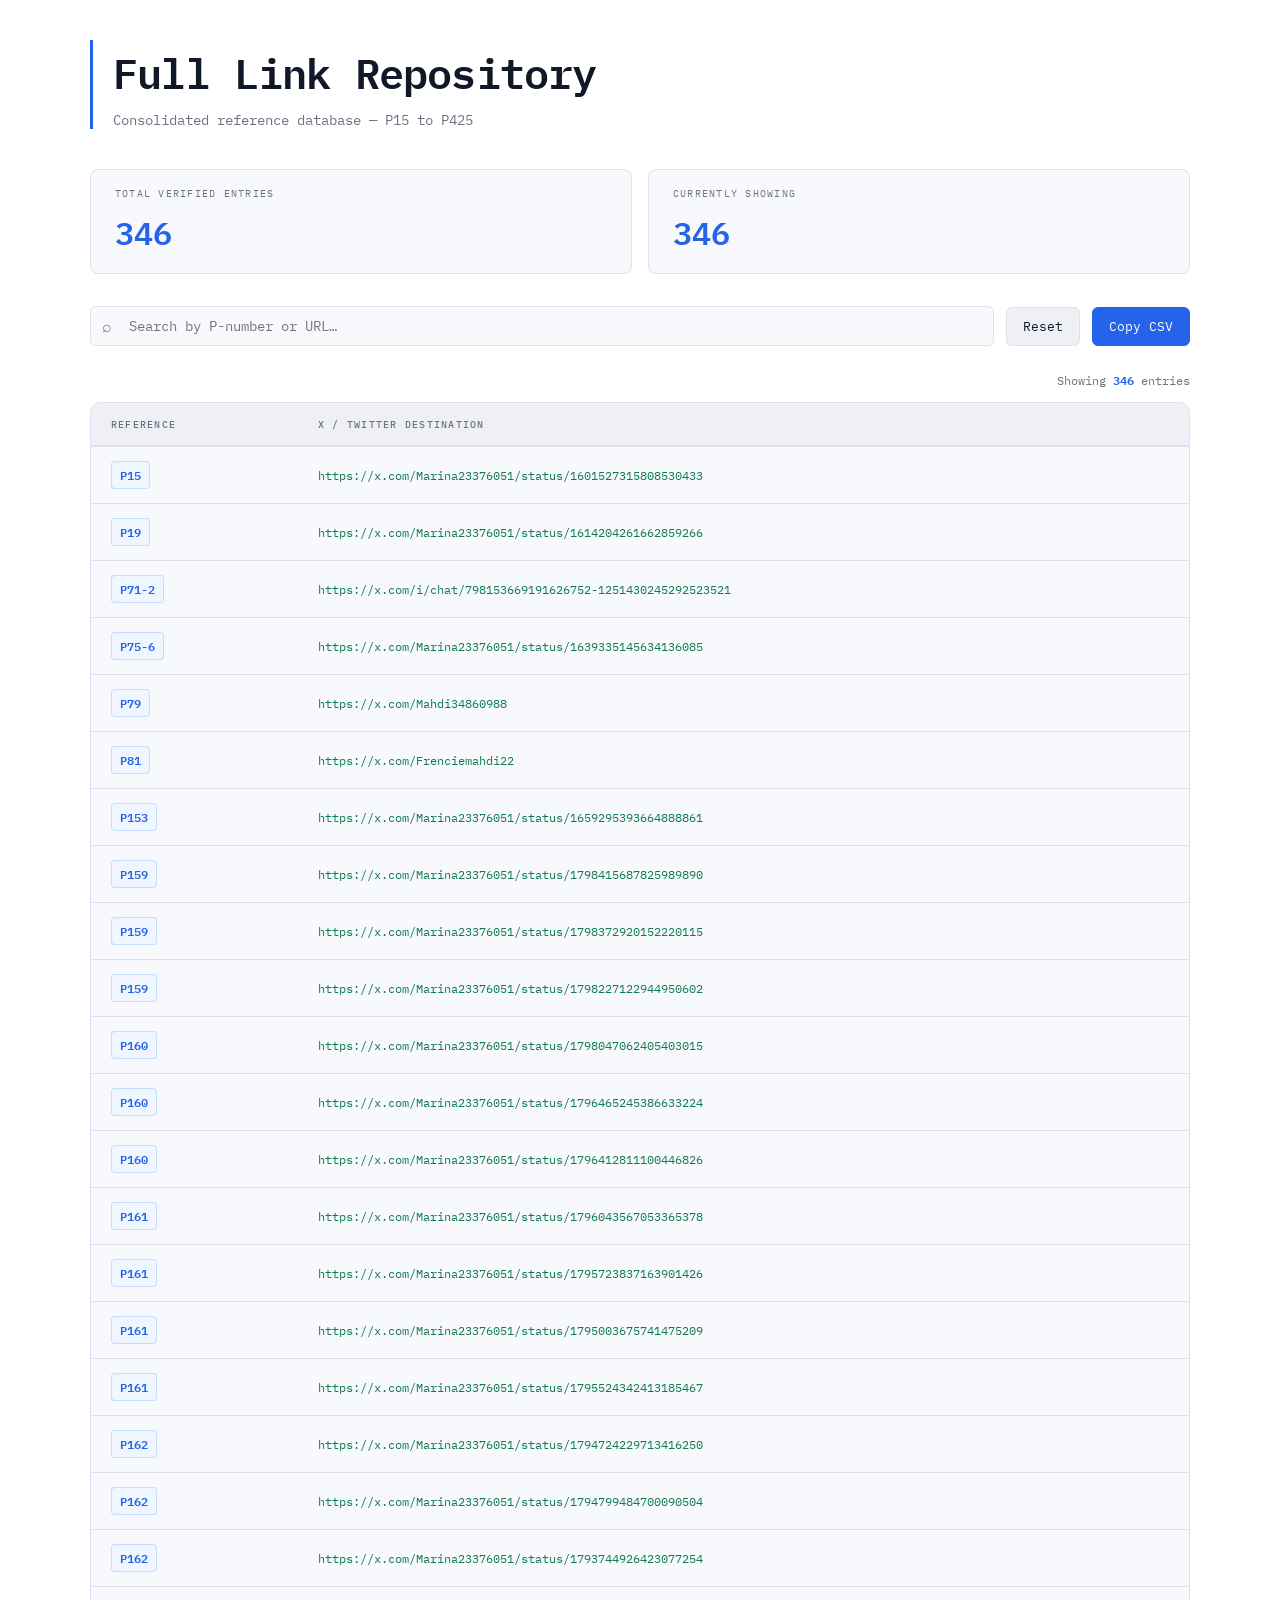
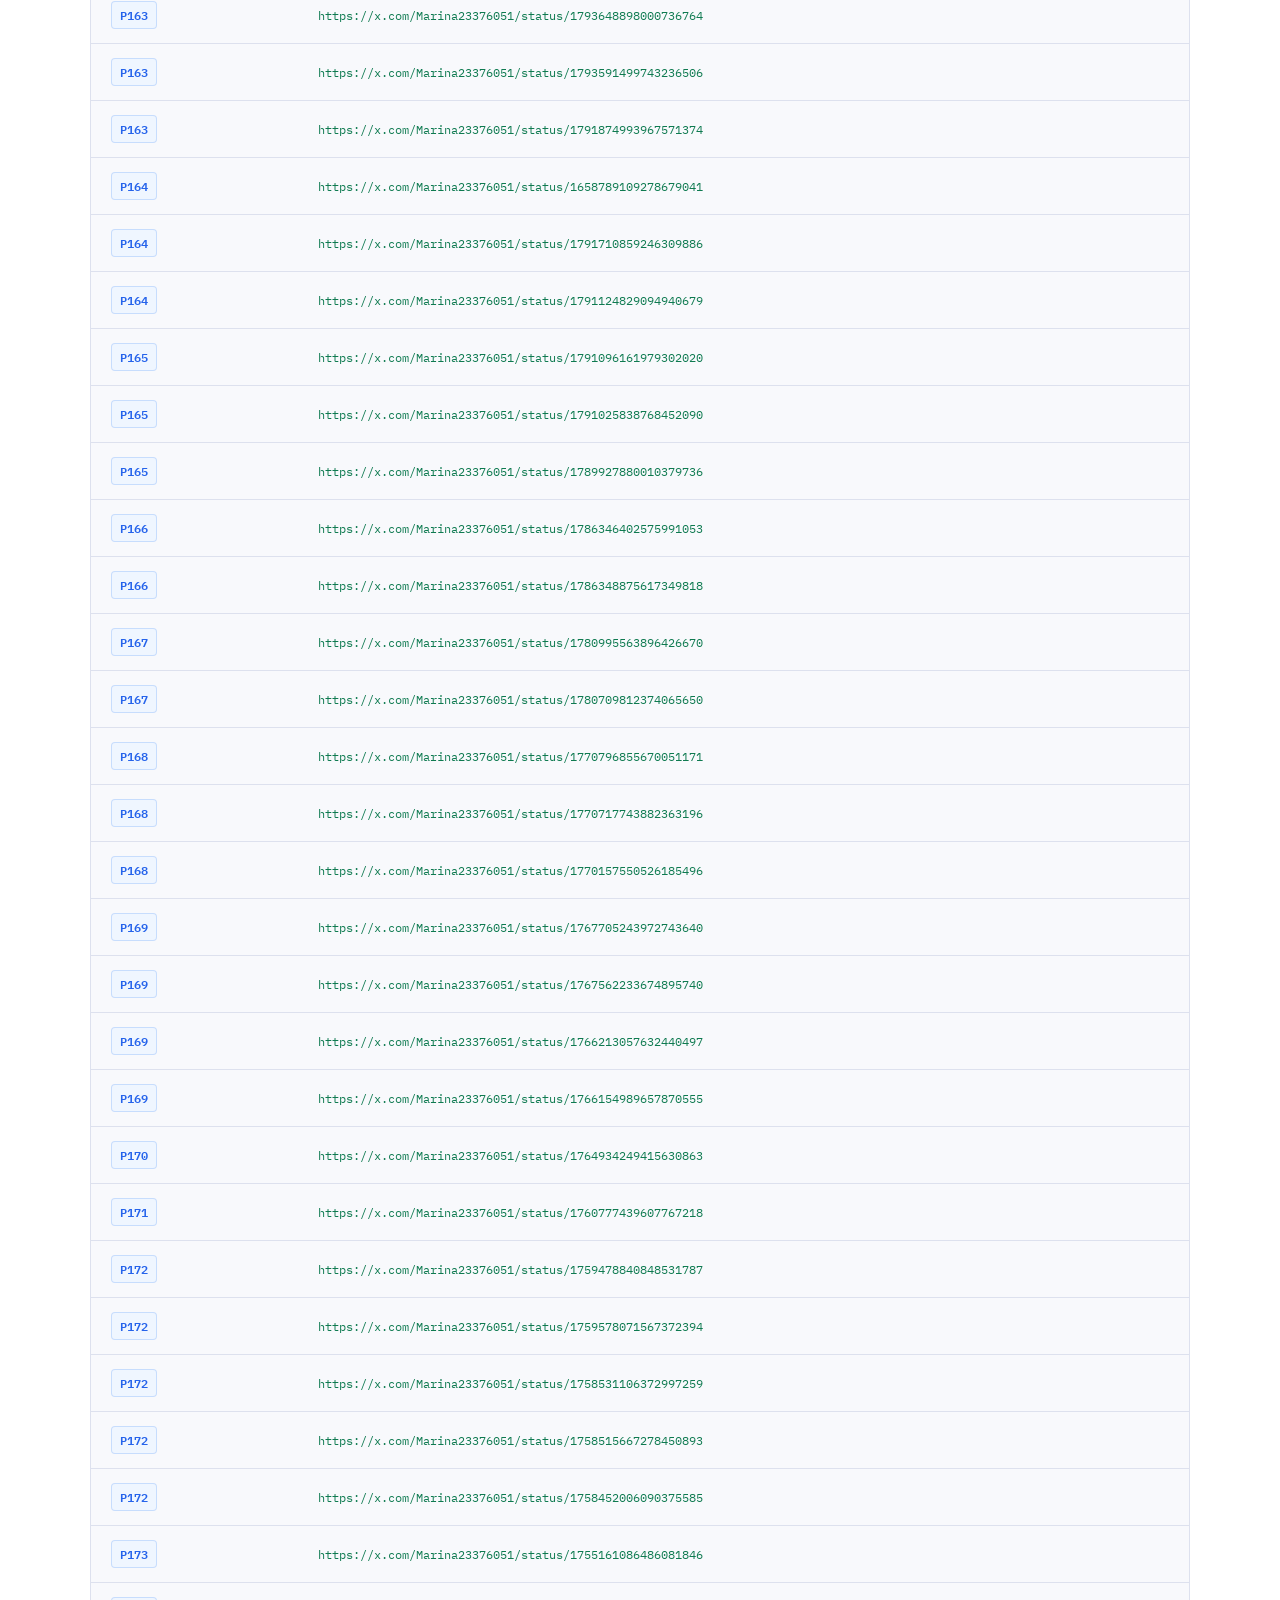
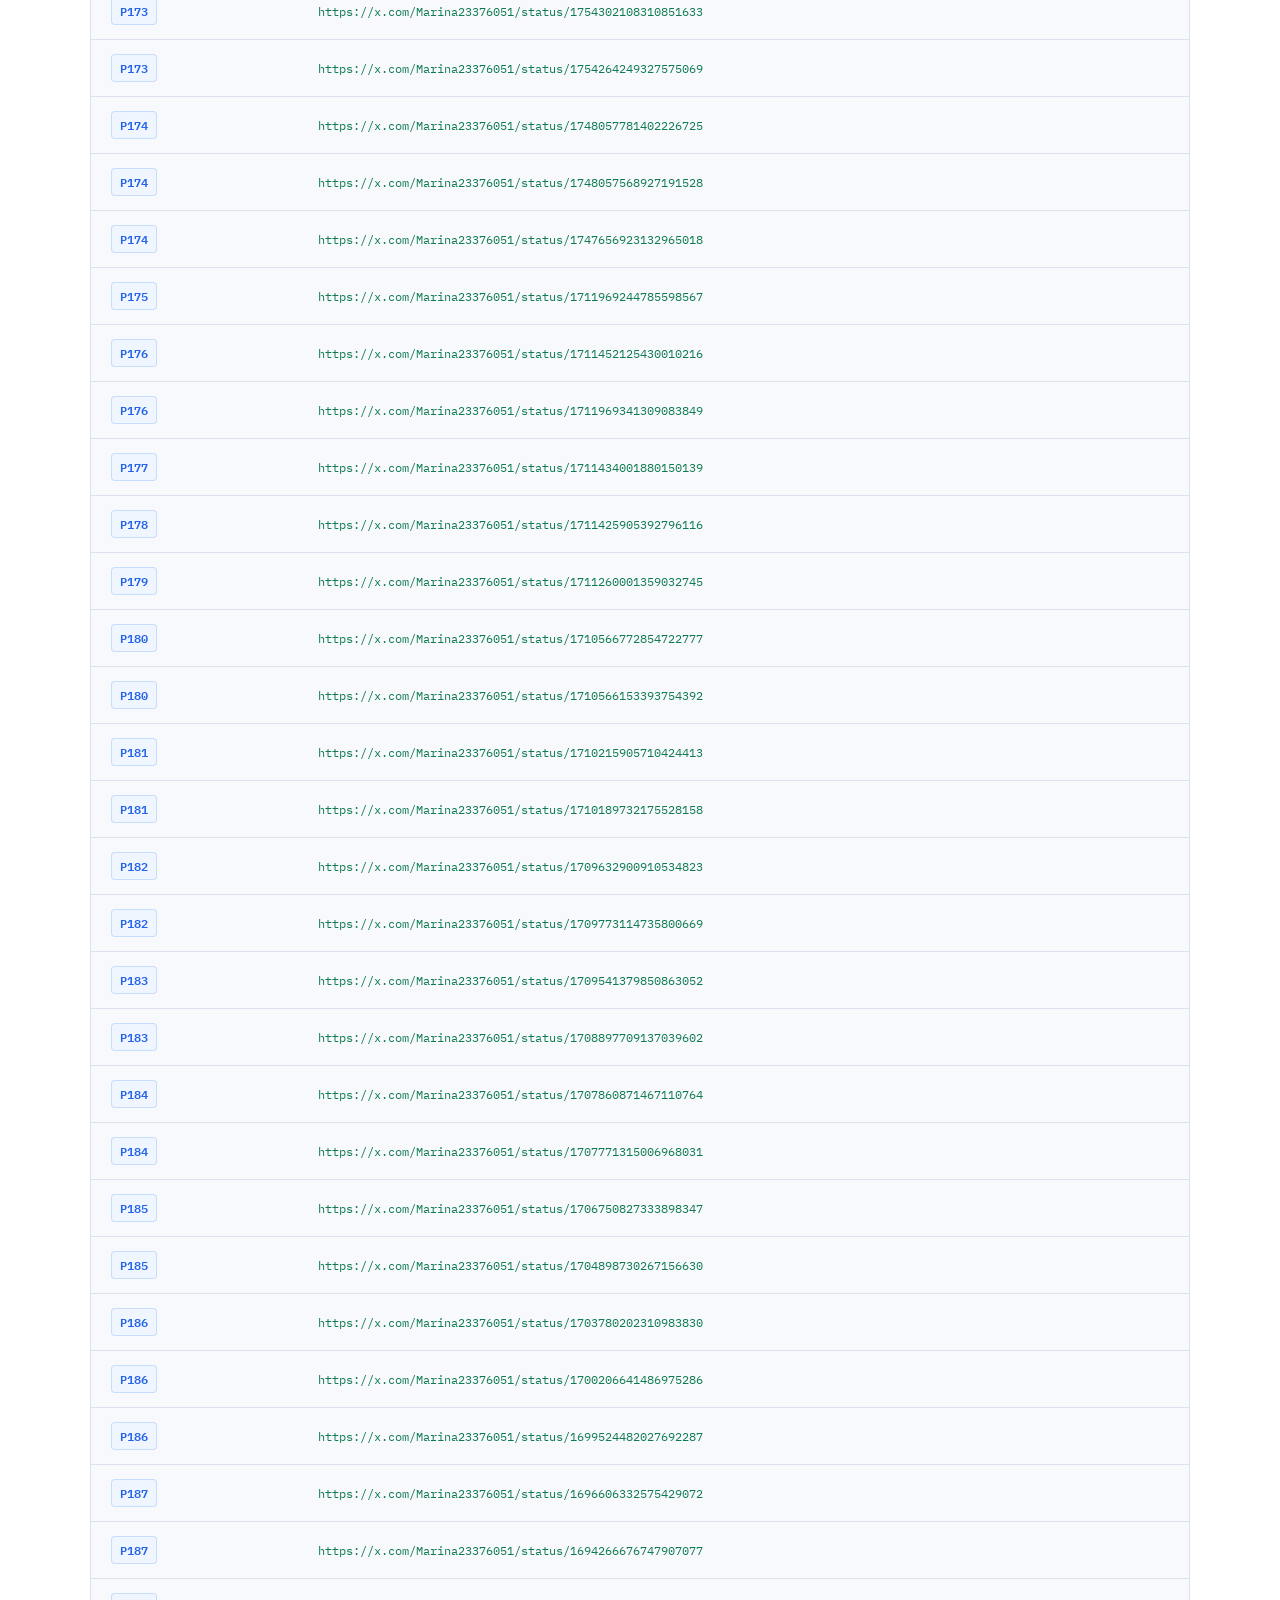
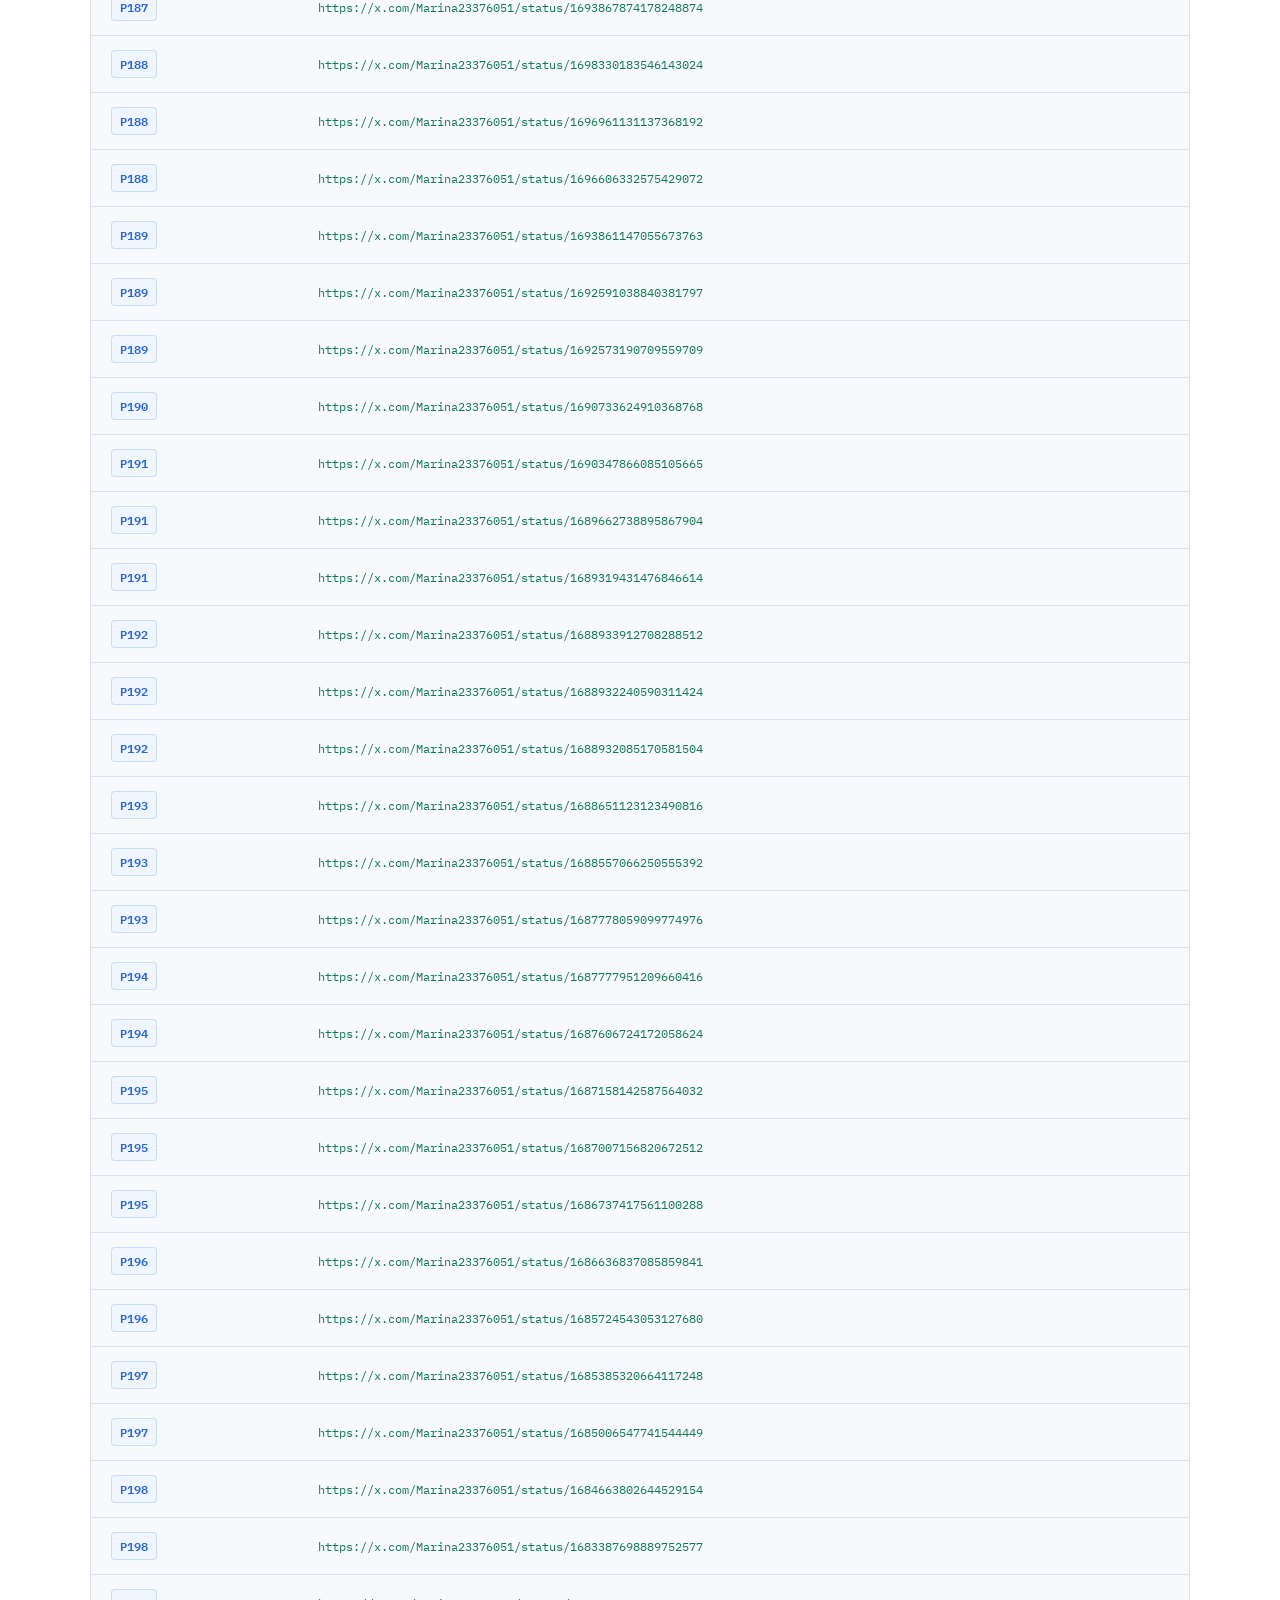
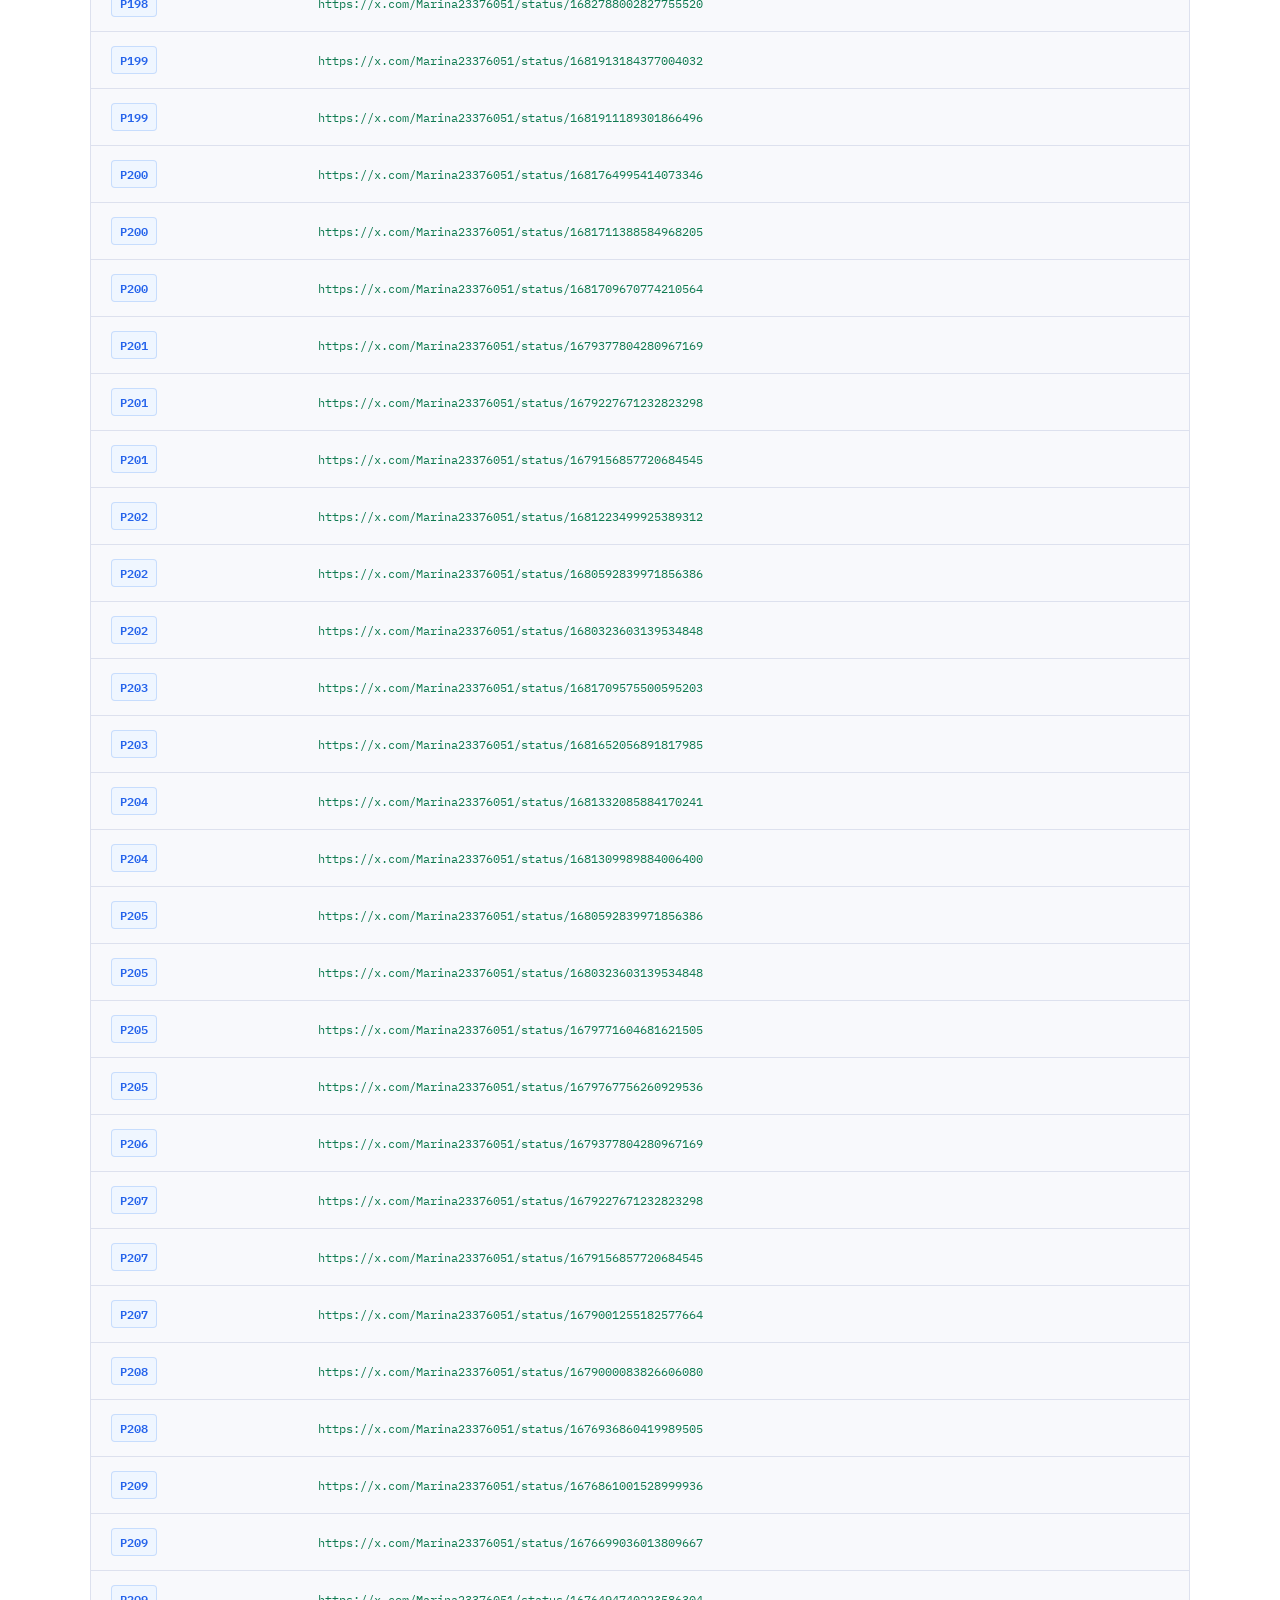
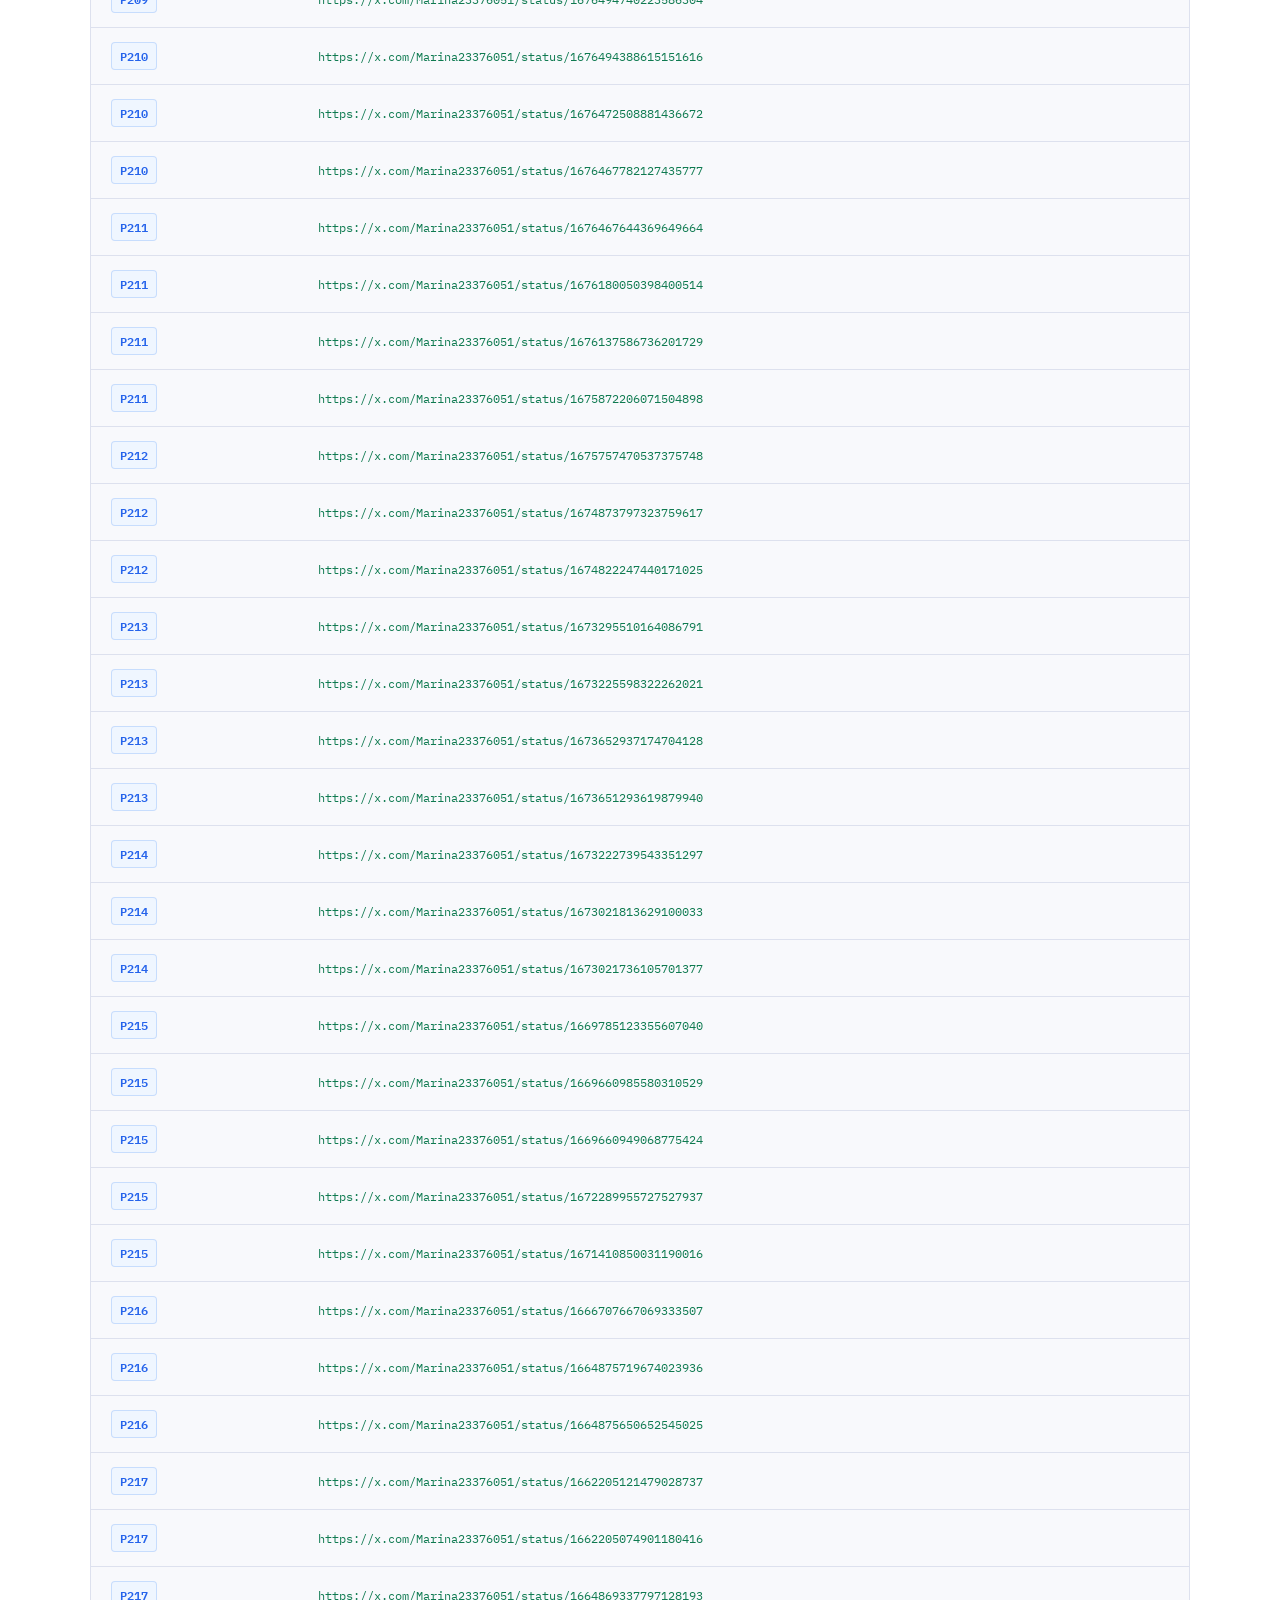
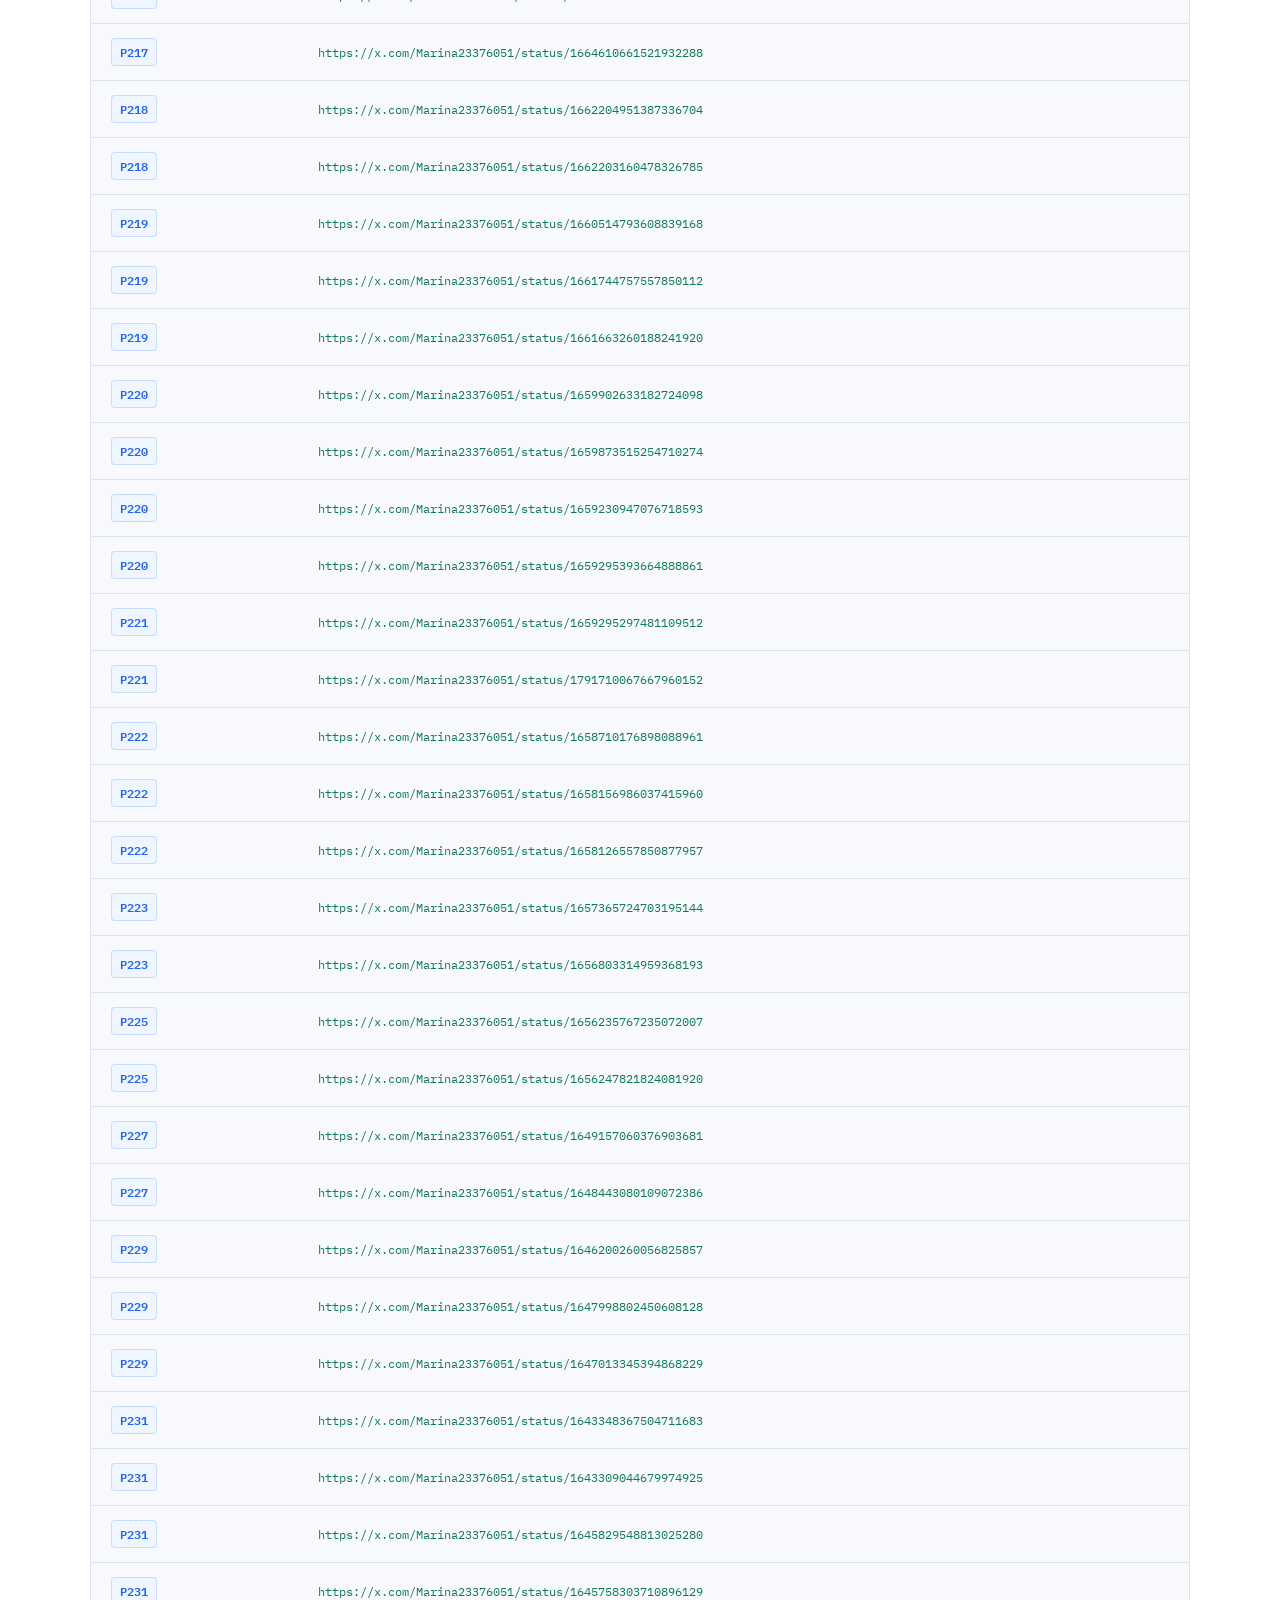
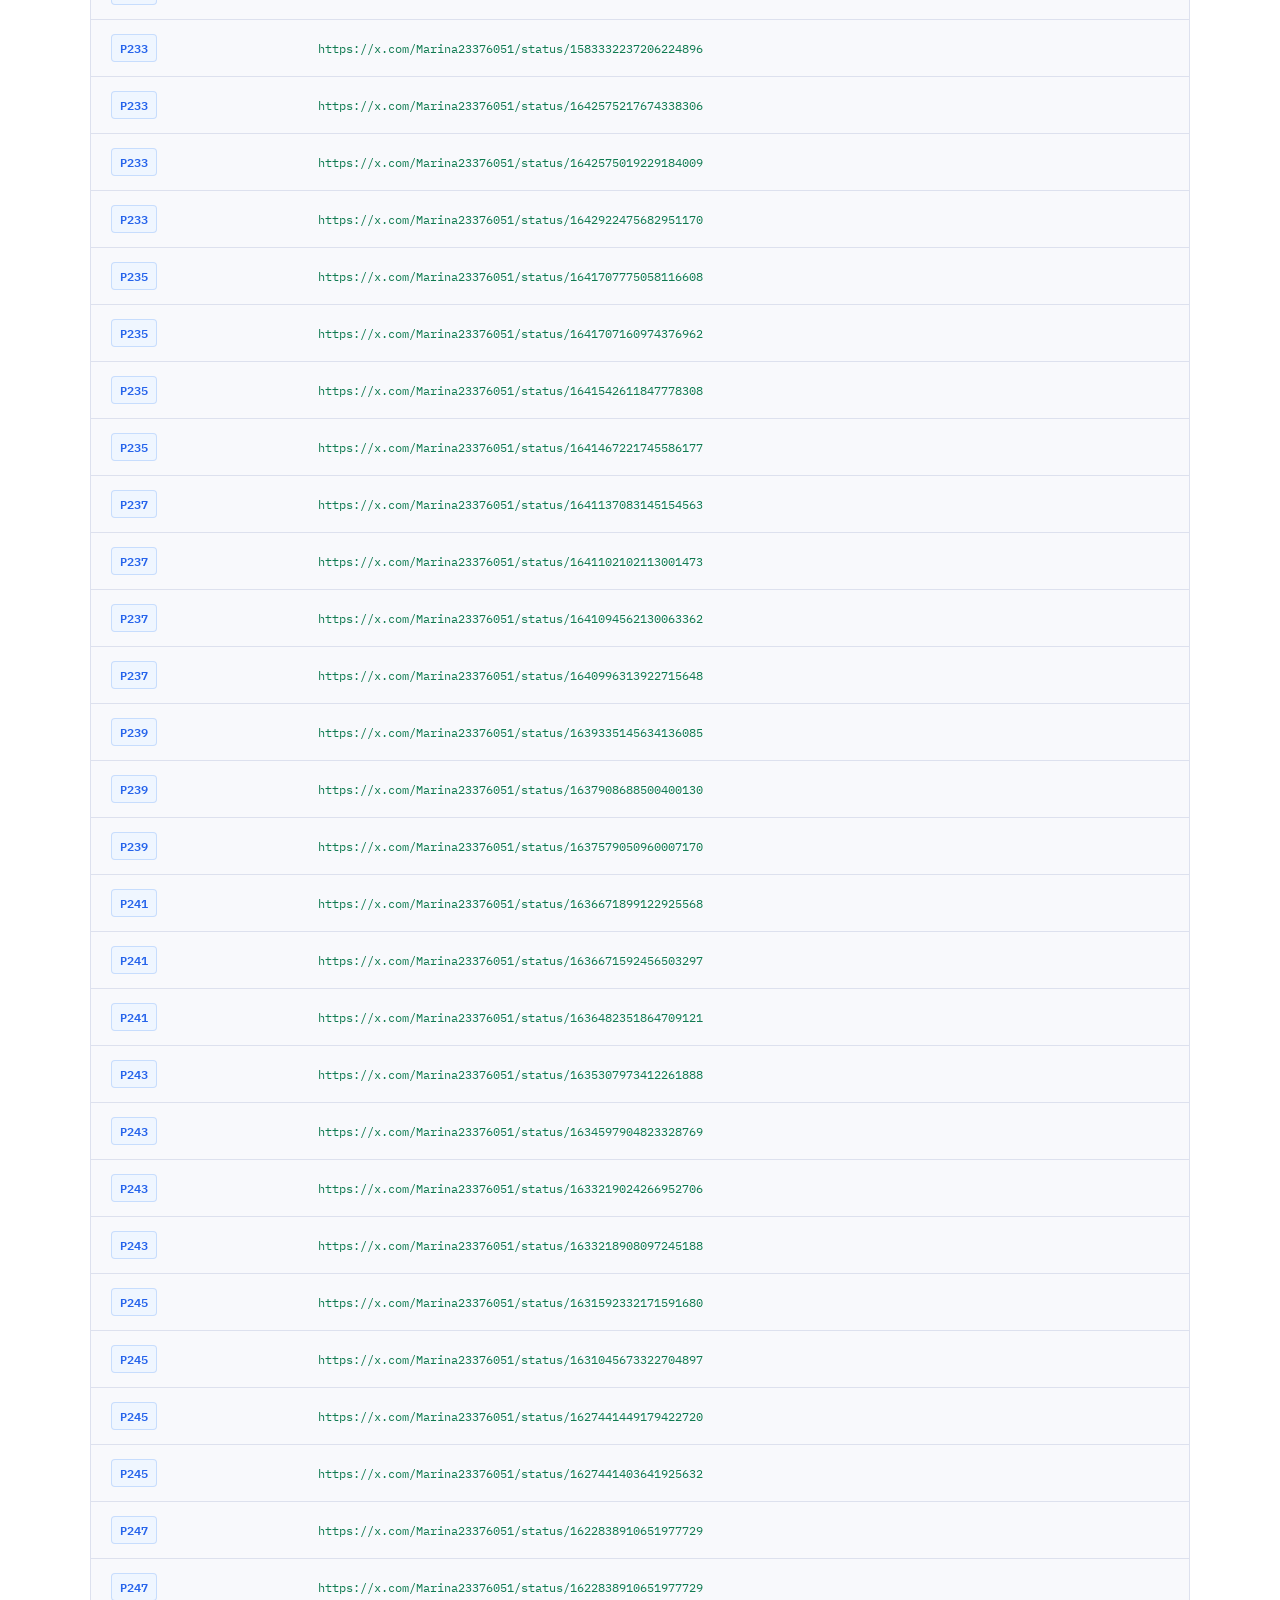
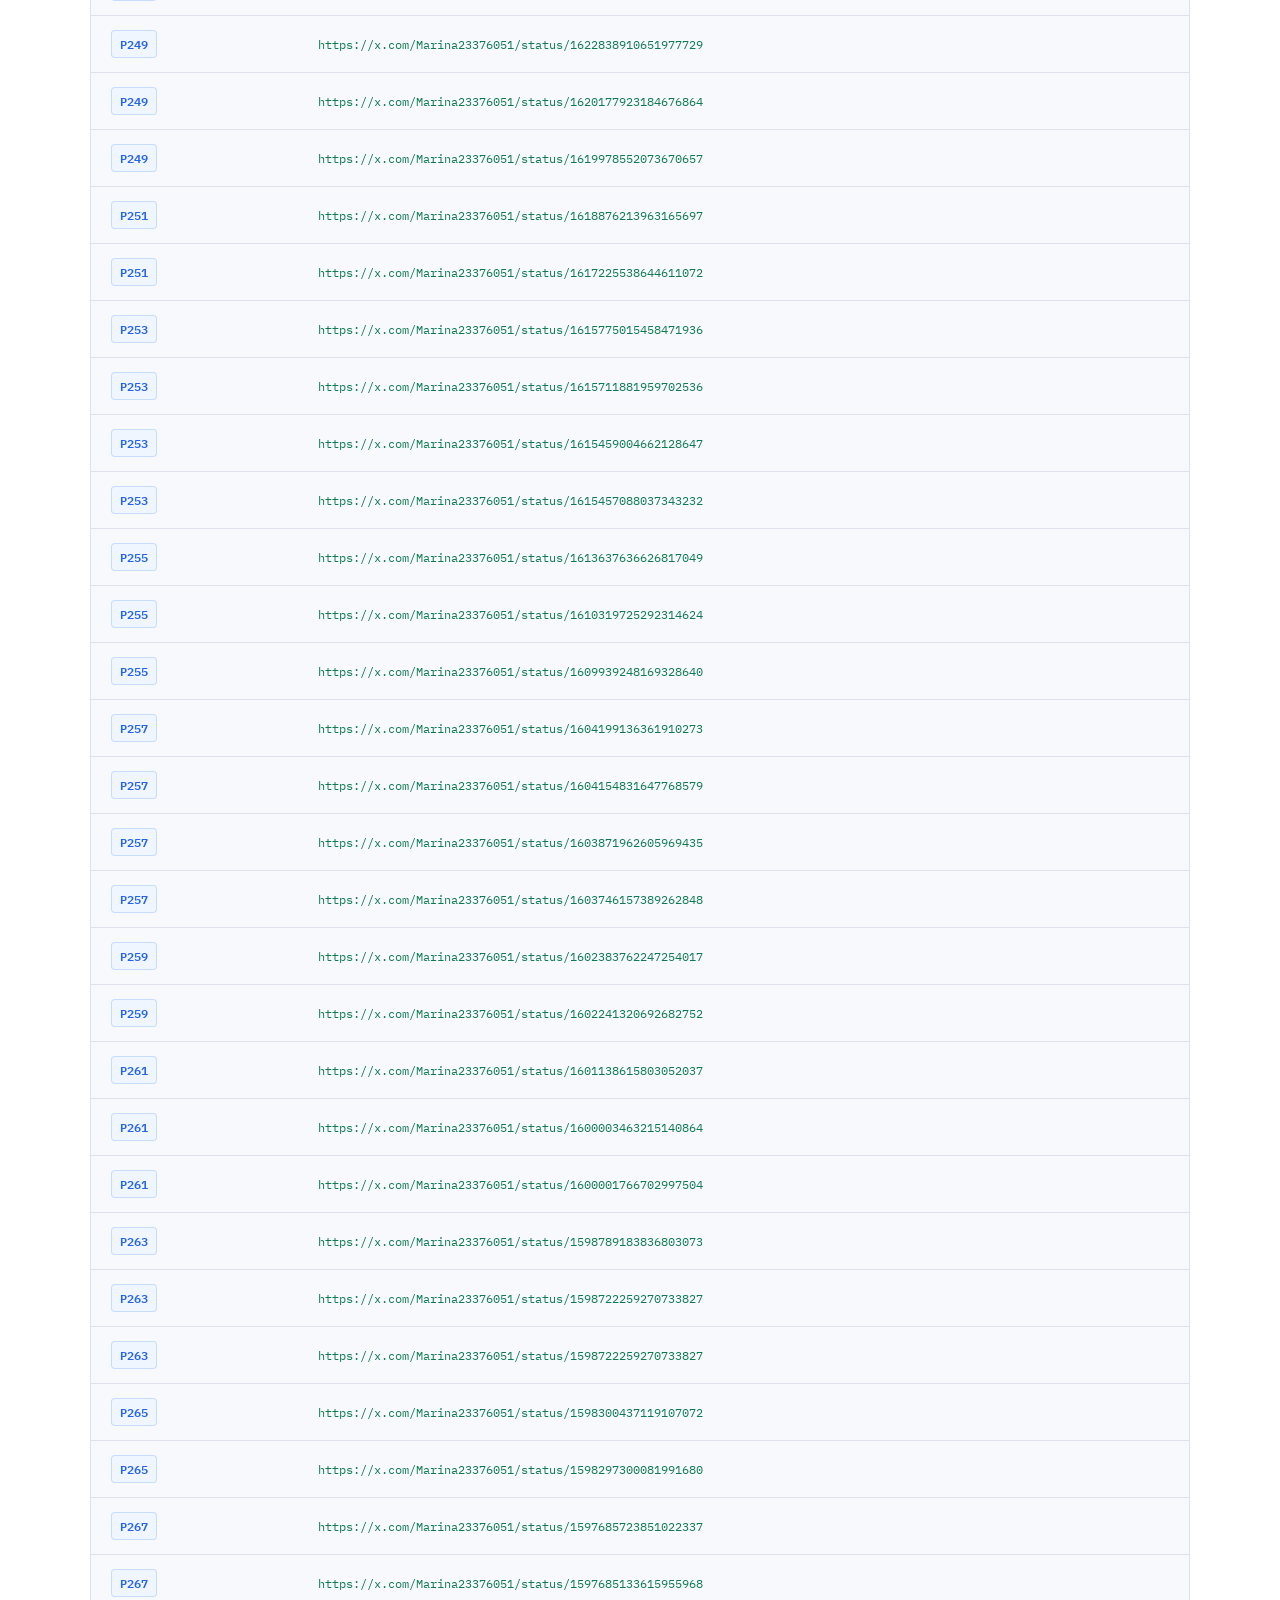
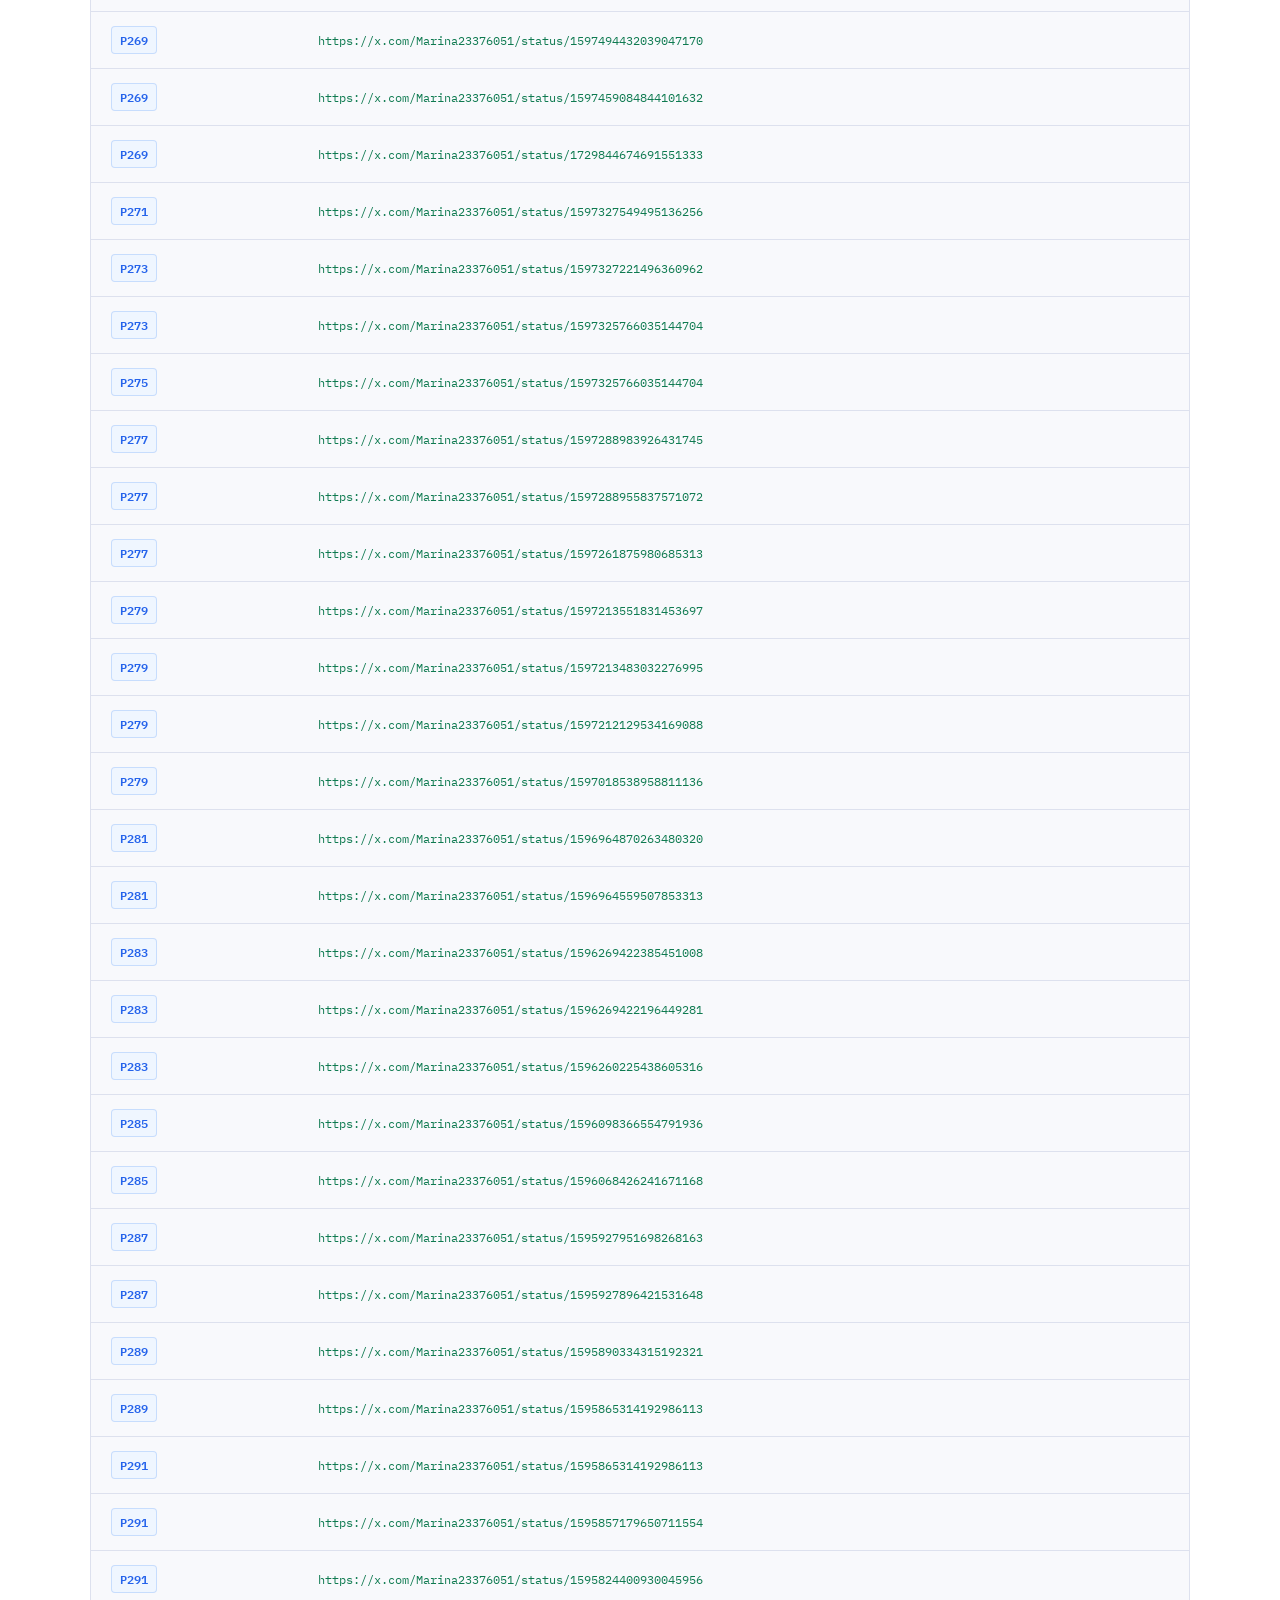
<file: index.html>
<!DOCTYPE html>
<html lang="en">
<head>
<meta charset="UTF-8">
<meta name="viewport" content="width=device-width, initial-scale=1.0">
<title>Full Link Repository</title>
<link href="https://fonts.googleapis.com/css2?family=IBM+Plex+Mono:wght@400;500;600&family=IBM+Plex+Sans:wght@300;400;500;600&display=swap" rel="stylesheet">
<style>
  *, *::before, *::after { box-sizing: border-box; margin: 0; padding: 0; }
  :root {
    --bg: #ffffff; --surface: #f8f9fc; --surface2: #eef0f6;
    --border: #dde1ee; --accent: #2563eb; --accent2: #0e7a50;
    --text: #111827; --muted: #6b7280; --tag-bg: #eff6ff;
    --tag-text: #2563eb; --hover: #f0f4ff;
  }
  body { background: var(--bg); color: var(--text); font-family: 'IBM Plex Sans', sans-serif; min-height: 100vh; padding: 40px 24px 80px; }
  .header { max-width: 1100px; margin: 0 auto 40px; border-left: 3px solid var(--accent); padding-left: 20px; }
  .header h1 { font-family: 'IBM Plex Mono', monospace; font-size: clamp(1.6rem, 4vw, 2.6rem); font-weight: 600; letter-spacing: -0.02em; }
  .header p { color: var(--muted); font-size: 0.9rem; margin-top: 6px; font-family: 'IBM Plex Mono', monospace; }
  .stats-row { max-width: 1100px; margin: 0 auto 32px; display: flex; gap: 16px; flex-wrap: wrap; }
  .stat-card { background: var(--surface); border: 1px solid var(--border); border-radius: 8px; padding: 16px 24px; flex: 1; min-width: 160px; }
  .stat-card .label { font-family: 'IBM Plex Mono', monospace; font-size: 0.65rem; letter-spacing: 0.12em; text-transform: uppercase; color: var(--muted); margin-bottom: 8px; }
  .stat-card .value { font-family: 'IBM Plex Mono', monospace; font-size: 2rem; font-weight: 600; color: var(--accent); }
  .controls { max-width: 1100px; margin: 0 auto 24px; display: flex; gap: 12px; flex-wrap: wrap; align-items: center; }
  .search-wrap { flex: 1; min-width: 220px; position: relative; }
  .search-wrap input { width: 100%; background: var(--surface); border: 1px solid var(--border); border-radius: 6px; color: var(--text); font-family: 'IBM Plex Mono', monospace; font-size: 0.85rem; padding: 10px 14px 10px 38px; outline: none; transition: border-color 0.2s; }
  .search-wrap input:focus { border-color: var(--accent); }
  .search-wrap::before { content: "⌕"; position: absolute; left: 12px; top: 50%; transform: translateY(-50%); color: var(--muted); font-size: 1rem; pointer-events: none; }
  .btn { background: var(--surface2); border: 1px solid var(--border); border-radius: 6px; color: var(--text); font-family: 'IBM Plex Mono', monospace; font-size: 0.8rem; padding: 10px 16px; cursor: pointer; transition: background 0.2s, border-color 0.2s; white-space: nowrap; }
  .btn:hover { background: var(--hover); border-color: var(--accent); }
  .btn.accent { background: var(--accent); color: #fff; border-color: var(--accent); }
  .btn.accent:hover { opacity: 0.85; }
  .table-wrap { max-width: 1100px; margin: 0 auto; background: var(--surface); border: 1px solid var(--border); border-radius: 10px; overflow: hidden; }
  table { width: 100%; border-collapse: collapse; }
  thead tr { background: var(--surface2); border-bottom: 2px solid var(--border); }
  th { font-family: 'IBM Plex Mono', monospace; font-size: 0.65rem; letter-spacing: 0.12em; text-transform: uppercase; color: var(--muted); padding: 14px 20px; text-align: left; font-weight: 500; }
  tbody tr { border-bottom: 1px solid var(--border); transition: background 0.15s; }
  tbody tr:last-child { border-bottom: none; }
  tbody tr:hover { background: var(--hover); }
  td { padding: 14px 20px; font-size: 0.875rem; vertical-align: middle; }
  .ref-badge { display: inline-block; background: var(--tag-bg); color: var(--tag-text); border: 1px solid rgba(79,142,247,0.25); border-radius: 4px; padding: 3px 8px; font-family: 'IBM Plex Mono', monospace; font-size: 0.75rem; font-weight: 600; }
  td.url { font-family: 'IBM Plex Mono', monospace; font-size: 0.78rem; max-width: 480px; word-break: break-all; }
  td.url a { color: var(--accent2); text-decoration: none; transition: color 0.15s; }
  td.url a:hover { color: var(--accent); text-decoration: underline; }
  .count-bar { max-width: 1100px; margin: 0 auto 12px; display: flex; justify-content: flex-end; }
  .count-label { font-family: 'IBM Plex Mono', monospace; font-size: 0.75rem; color: var(--muted); }
  #rowCount { color: var(--accent); font-weight: 600; }
  .no-results { text-align: center; padding: 60px 20px; color: var(--muted); font-family: 'IBM Plex Mono', monospace; }
  .copy-success { color: var(--accent2); font-size: 0.75rem; font-family: 'IBM Plex Mono', monospace; display: none; }
</style>
</head>
<body>
<div class="header">
  <h1>Full Link Repository</h1>
  <p>Consolidated reference database — P15 to P425</p>
</div>
<div class="stats-row">
  <div class="stat-card"><div class="label">Total Verified Entries</div><div class="value" id="totalCount">—</div></div>
  <div class="stat-card"><div class="label">Currently Showing</div><div class="value" id="visibleCount">—</div></div>
</div>
<div class="controls">
  <div class="search-wrap">
    <input type="text" id="searchInput" placeholder="Search by P-number or URL…" oninput="filterTable()">
  </div>
  <button class="btn" onclick="resetTable()">Reset</button>
  <button class="btn accent" onclick="copyCSV()">Copy CSV</button>
  <span class="copy-success" id="copySuccess">✓ Copied!</span>
</div>
<div class="count-bar">
  <span class="count-label">Showing <span id="rowCount">—</span> entries</span>
</div>
<div class="table-wrap">
  <table id="linkTable">
    <thead><tr><th>Reference</th><th>X / Twitter Destination</th></tr></thead>
    <tbody id="tableBody"></tbody>
  </table>
  <div class="no-results" id="noResults" style="display:none">No matching entries found.</div>
</div>

<script>
const data = [
  ["P15","https://x.com/Marina23376051/status/1601527315808530433"],
  ["P19","https://x.com/Marina23376051/status/1614204261662859266"],
  ["P71-2","https://x.com/i/chat/798153669191626752-1251430245292523521"],
  ["P75-6","https://x.com/Marina23376051/status/1639335145634136085"],
  ["P79","https://x.com/Mahdi34860988"],
  ["P81","https://x.com/Frenciemahdi22"],
  ["P153","https://x.com/Marina23376051/status/1659295393664888861"],
  ["P159","https://x.com/Marina23376051/status/1798415687825989890"],
  ["P159","https://x.com/Marina23376051/status/1798372920152220115"],
  ["P159","https://x.com/Marina23376051/status/1798227122944950602"],
  ["P160","https://x.com/Marina23376051/status/1798047062405403015"],
  ["P160","https://x.com/Marina23376051/status/1796465245386633224"],
  ["P160","https://x.com/Marina23376051/status/1796412811100446826"],
  ["P161","https://x.com/Marina23376051/status/1796043567053365378"],
  ["P161","https://x.com/Marina23376051/status/1795723837163901426"],
  ["P161","https://x.com/Marina23376051/status/1795003675741475209"],
  ["P161","https://x.com/Marina23376051/status/1795524342413185467"],
  ["P162","https://x.com/Marina23376051/status/1794724229713416250"],
  ["P162","https://x.com/Marina23376051/status/1794799484700090504"],
  ["P162","https://x.com/Marina23376051/status/1793744926423077254"],
  ["P163","https://x.com/Marina23376051/status/1793648898000736764"],
  ["P163","https://x.com/Marina23376051/status/1793591499743236506"],
  ["P163","https://x.com/Marina23376051/status/1791874993967571374"],
  ["P164","https://x.com/Marina23376051/status/1658789109278679041"],
  ["P164","https://x.com/Marina23376051/status/1791710859246309886"],
  ["P164","https://x.com/Marina23376051/status/1791124829094940679"],
  ["P165","https://x.com/Marina23376051/status/1791096161979302020"],
  ["P165","https://x.com/Marina23376051/status/1791025838768452090"],
  ["P165","https://x.com/Marina23376051/status/1789927880010379736"],
  ["P166","https://x.com/Marina23376051/status/1786346402575991053"],
  ["P166","https://x.com/Marina23376051/status/1786348875617349818"],
  ["P167","https://x.com/Marina23376051/status/1780995563896426670"],
  ["P167","https://x.com/Marina23376051/status/1780709812374065650"],
  ["P168","https://x.com/Marina23376051/status/1770796855670051171"],
  ["P168","https://x.com/Marina23376051/status/1770717743882363196"],
  ["P168","https://x.com/Marina23376051/status/1770157550526185496"],
  ["P169","https://x.com/Marina23376051/status/1767705243972743640"],
  ["P169","https://x.com/Marina23376051/status/1767562233674895740"],
  ["P169","https://x.com/Marina23376051/status/1766213057632440497"],
  ["P169","https://x.com/Marina23376051/status/1766154989657870555"],
  ["P170","https://x.com/Marina23376051/status/1764934249415630863"],
  ["P171","https://x.com/Marina23376051/status/1760777439607767218"],
  ["P172","https://x.com/Marina23376051/status/1759478840848531787"],
  ["P172","https://x.com/Marina23376051/status/1759578071567372394"],
  ["P172","https://x.com/Marina23376051/status/1758531106372997259"],
  ["P172","https://x.com/Marina23376051/status/1758515667278450893"],
  ["P172","https://x.com/Marina23376051/status/1758452006090375585"],
  ["P173","https://x.com/Marina23376051/status/1755161086486081846"],
  ["P173","https://x.com/Marina23376051/status/1754302108310851633"],
  ["P173","https://x.com/Marina23376051/status/1754264249327575069"],
  ["P174","https://x.com/Marina23376051/status/1748057781402226725"],
  ["P174","https://x.com/Marina23376051/status/1748057568927191528"],
  ["P174","https://x.com/Marina23376051/status/1747656923132965018"],
  ["P175","https://x.com/Marina23376051/status/1711969244785598567"],
  ["P176","https://x.com/Marina23376051/status/1711452125430010216"],
  ["P176","https://x.com/Marina23376051/status/1711969341309083849"],
  ["P177","https://x.com/Marina23376051/status/1711434001880150139"],
  ["P178","https://x.com/Marina23376051/status/1711425905392796116"],
  ["P179","https://x.com/Marina23376051/status/1711260001359032745"],
  ["P180","https://x.com/Marina23376051/status/1710566772854722777"],
  ["P180","https://x.com/Marina23376051/status/1710566153393754392"],
  ["P181","https://x.com/Marina23376051/status/1710215905710424413"],
  ["P181","https://x.com/Marina23376051/status/1710189732175528158"],
  ["P182","https://x.com/Marina23376051/status/1709632900910534823"],
  ["P182","https://x.com/Marina23376051/status/1709773114735800669"],
  ["P183","https://x.com/Marina23376051/status/1709541379850863052"],
  ["P183","https://x.com/Marina23376051/status/1708897709137039602"],
  ["P184","https://x.com/Marina23376051/status/1707860871467110764"],
  ["P184","https://x.com/Marina23376051/status/1707771315006968031"],
  ["P185","https://x.com/Marina23376051/status/1706750827333898347"],
  ["P185","https://x.com/Marina23376051/status/1704898730267156630"],
  ["P186","https://x.com/Marina23376051/status/1703780202310983830"],
  ["P186","https://x.com/Marina23376051/status/1700206641486975286"],
  ["P186","https://x.com/Marina23376051/status/1699524482027692287"],
  ["P187","https://x.com/Marina23376051/status/1696606332575429072"],
  ["P187","https://x.com/Marina23376051/status/1694266676747907077"],
  ["P187","https://x.com/Marina23376051/status/1693867874178248874"],
  ["P188","https://x.com/Marina23376051/status/1698330183546143024"],
  ["P188","https://x.com/Marina23376051/status/1696961131137368192"],
  ["P188","https://x.com/Marina23376051/status/1696606332575429072"],
  ["P189","https://x.com/Marina23376051/status/1693861147055673763"],
  ["P189","https://x.com/Marina23376051/status/1692591038840381797"],
  ["P189","https://x.com/Marina23376051/status/1692573190709559709"],
  ["P190","https://x.com/Marina23376051/status/1690733624910368768"],
  ["P191","https://x.com/Marina23376051/status/1690347866085105665"],
  ["P191","https://x.com/Marina23376051/status/1689662738895867904"],
  ["P191","https://x.com/Marina23376051/status/1689319431476846614"],
  ["P192","https://x.com/Marina23376051/status/1688933912708288512"],
  ["P192","https://x.com/Marina23376051/status/1688932240590311424"],
  ["P192","https://x.com/Marina23376051/status/1688932085170581504"],
  ["P193","https://x.com/Marina23376051/status/1688651123123490816"],
  ["P193","https://x.com/Marina23376051/status/1688557066250555392"],
  ["P193","https://x.com/Marina23376051/status/1687778059099774976"],
  ["P194","https://x.com/Marina23376051/status/1687777951209660416"],
  ["P194","https://x.com/Marina23376051/status/1687606724172058624"],
  ["P195","https://x.com/Marina23376051/status/1687158142587564032"],
  ["P195","https://x.com/Marina23376051/status/1687007156820672512"],
  ["P195","https://x.com/Marina23376051/status/1686737417561100288"],
  ["P196","https://x.com/Marina23376051/status/1686636837085859841"],
  ["P196","https://x.com/Marina23376051/status/1685724543053127680"],
  ["P197","https://x.com/Marina23376051/status/1685385320664117248"],
  ["P197","https://x.com/Marina23376051/status/1685006547741544449"],
  ["P198","https://x.com/Marina23376051/status/1684663802644529154"],
  ["P198","https://x.com/Marina23376051/status/1683387698889752577"],
  ["P198","https://x.com/Marina23376051/status/1682788002827755520"],
  ["P199","https://x.com/Marina23376051/status/1681913184377004032"],
  ["P199","https://x.com/Marina23376051/status/1681911189301866496"],
  ["P200","https://x.com/Marina23376051/status/1681764995414073346"],
  ["P200","https://x.com/Marina23376051/status/1681711388584968205"],
  ["P200","https://x.com/Marina23376051/status/1681709670774210564"],
  ["P201","https://x.com/Marina23376051/status/1679377804280967169"],
  ["P201","https://x.com/Marina23376051/status/1679227671232823298"],
  ["P201","https://x.com/Marina23376051/status/1679156857720684545"],
  ["P202","https://x.com/Marina23376051/status/1681223499925389312"],
  ["P202","https://x.com/Marina23376051/status/1680592839971856386"],
  ["P202","https://x.com/Marina23376051/status/1680323603139534848"],
  ["P203","https://x.com/Marina23376051/status/1681709575500595203"],
  ["P203","https://x.com/Marina23376051/status/1681652056891817985"],
  ["P204","https://x.com/Marina23376051/status/1681332085884170241"],
  ["P204","https://x.com/Marina23376051/status/1681309989884006400"],
  ["P205","https://x.com/Marina23376051/status/1680592839971856386"],
  ["P205","https://x.com/Marina23376051/status/1680323603139534848"],
  ["P205","https://x.com/Marina23376051/status/1679771604681621505"],
  ["P205","https://x.com/Marina23376051/status/1679767756260929536"],
  ["P206","https://x.com/Marina23376051/status/1679377804280967169"],
  ["P207","https://x.com/Marina23376051/status/1679227671232823298"],
  ["P207","https://x.com/Marina23376051/status/1679156857720684545"],
  ["P207","https://x.com/Marina23376051/status/1679001255182577664"],
  ["P208","https://x.com/Marina23376051/status/1679000083826606080"],
  ["P208","https://x.com/Marina23376051/status/1676936860419989505"],
  ["P209","https://x.com/Marina23376051/status/1676861001528999936"],
  ["P209","https://x.com/Marina23376051/status/1676699036013809667"],
  ["P209","https://x.com/Marina23376051/status/1676494740223586304"],
  ["P210","https://x.com/Marina23376051/status/1676494388615151616"],
  ["P210","https://x.com/Marina23376051/status/1676472508881436672"],
  ["P210","https://x.com/Marina23376051/status/1676467782127435777"],
  ["P211","https://x.com/Marina23376051/status/1676467644369649664"],
  ["P211","https://x.com/Marina23376051/status/1676180050398400514"],
  ["P211","https://x.com/Marina23376051/status/1676137586736201729"],
  ["P211","https://x.com/Marina23376051/status/1675872206071504898"],
  ["P212","https://x.com/Marina23376051/status/1675757470537375748"],
  ["P212","https://x.com/Marina23376051/status/1674873797323759617"],
  ["P212","https://x.com/Marina23376051/status/1674822247440171025"],
  ["P213","https://x.com/Marina23376051/status/1673295510164086791"],
  ["P213","https://x.com/Marina23376051/status/1673225598322262021"],
  ["P213","https://x.com/Marina23376051/status/1673652937174704128"],
  ["P213","https://x.com/Marina23376051/status/1673651293619879940"],
  ["P214","https://x.com/Marina23376051/status/1673222739543351297"],
  ["P214","https://x.com/Marina23376051/status/1673021813629100033"],
  ["P214","https://x.com/Marina23376051/status/1673021736105701377"],
  ["P215","https://x.com/Marina23376051/status/1669785123355607040"],
  ["P215","https://x.com/Marina23376051/status/1669660985580310529"],
  ["P215","https://x.com/Marina23376051/status/1669660949068775424"],
  ["P215","https://x.com/Marina23376051/status/1672289955727527937"],
  ["P215","https://x.com/Marina23376051/status/1671410850031190016"],
  ["P216","https://x.com/Marina23376051/status/1666707667069333507"],
  ["P216","https://x.com/Marina23376051/status/1664875719674023936"],
  ["P216","https://x.com/Marina23376051/status/1664875650652545025"],
  ["P217","https://x.com/Marina23376051/status/1662205121479028737"],
  ["P217","https://x.com/Marina23376051/status/1662205074901180416"],
  ["P217","https://x.com/Marina23376051/status/1664869337797128193"],
  ["P217","https://x.com/Marina23376051/status/1664610661521932288"],
  ["P218","https://x.com/Marina23376051/status/1662204951387336704"],
  ["P218","https://x.com/Marina23376051/status/1662203160478326785"],
  ["P219","https://x.com/Marina23376051/status/1660514793608839168"],
  ["P219","https://x.com/Marina23376051/status/1661744757557850112"],
  ["P219","https://x.com/Marina23376051/status/1661663260188241920"],
  ["P220","https://x.com/Marina23376051/status/1659902633182724098"],
  ["P220","https://x.com/Marina23376051/status/1659873515254710274"],
  ["P220","https://x.com/Marina23376051/status/1659230947076718593"],
  ["P220","https://x.com/Marina23376051/status/1659295393664888861"],
  ["P221","https://x.com/Marina23376051/status/1659295297481109512"],
  ["P221","https://x.com/Marina23376051/status/1791710067667960152"],
  ["P222","https://x.com/Marina23376051/status/1658710176898088961"],
  ["P222","https://x.com/Marina23376051/status/1658156986037415960"],
  ["P222","https://x.com/Marina23376051/status/1658126557850877957"],
  ["P223","https://x.com/Marina23376051/status/1657365724703195144"],
  ["P223","https://x.com/Marina23376051/status/1656803314959368193"],
  ["P225","https://x.com/Marina23376051/status/1656235767235072007"],
  ["P225","https://x.com/Marina23376051/status/1656247821824081920"],
  ["P227","https://x.com/Marina23376051/status/1649157060376903681"],
  ["P227","https://x.com/Marina23376051/status/1648443080109072386"],
  ["P229","https://x.com/Marina23376051/status/1646200260056825857"],
  ["P229","https://x.com/Marina23376051/status/1647998802450608128"],
  ["P229","https://x.com/Marina23376051/status/1647013345394868229"],
  ["P231","https://x.com/Marina23376051/status/1643348367504711683"],
  ["P231","https://x.com/Marina23376051/status/1643309044679974925"],
  ["P231","https://x.com/Marina23376051/status/1645829548813025280"],
  ["P231","https://x.com/Marina23376051/status/1645758303710896129"],
  ["P233","https://x.com/Marina23376051/status/1583332237206224896"],
  ["P233","https://x.com/Marina23376051/status/1642575217674338306"],
  ["P233","https://x.com/Marina23376051/status/1642575019229184009"],
  ["P233","https://x.com/Marina23376051/status/1642922475682951170"],
  ["P235","https://x.com/Marina23376051/status/1641707775058116608"],
  ["P235","https://x.com/Marina23376051/status/1641707160974376962"],
  ["P235","https://x.com/Marina23376051/status/1641542611847778308"],
  ["P235","https://x.com/Marina23376051/status/1641467221745586177"],
  ["P237","https://x.com/Marina23376051/status/1641137083145154563"],
  ["P237","https://x.com/Marina23376051/status/1641102102113001473"],
  ["P237","https://x.com/Marina23376051/status/1641094562130063362"],
  ["P237","https://x.com/Marina23376051/status/1640996313922715648"],
  ["P239","https://x.com/Marina23376051/status/1639335145634136085"],
  ["P239","https://x.com/Marina23376051/status/1637908688500400130"],
  ["P239","https://x.com/Marina23376051/status/1637579050960007170"],
  ["P241","https://x.com/Marina23376051/status/1636671899122925568"],
  ["P241","https://x.com/Marina23376051/status/1636671592456503297"],
  ["P241","https://x.com/Marina23376051/status/1636482351864709121"],
  ["P243","https://x.com/Marina23376051/status/1635307973412261888"],
  ["P243","https://x.com/Marina23376051/status/1634597904823328769"],
  ["P243","https://x.com/Marina23376051/status/1633219024266952706"],
  ["P243","https://x.com/Marina23376051/status/1633218908097245188"],
  ["P245","https://x.com/Marina23376051/status/1631592332171591680"],
  ["P245","https://x.com/Marina23376051/status/1631045673322704897"],
  ["P245","https://x.com/Marina23376051/status/1627441449179422720"],
  ["P245","https://x.com/Marina23376051/status/1627441403641925632"],
  ["P247","https://x.com/Marina23376051/status/1622838910651977729"],
  ["P247","https://x.com/Marina23376051/status/1622838910651977729"],
  ["P249","https://x.com/Marina23376051/status/1622838910651977729"],
  ["P249","https://x.com/Marina23376051/status/1620177923184676864"],
  ["P249","https://x.com/Marina23376051/status/1619978552073670657"],
  ["P251","https://x.com/Marina23376051/status/1618876213963165697"],
  ["P251","https://x.com/Marina23376051/status/1617225538644611072"],
  ["P253","https://x.com/Marina23376051/status/1615775015458471936"],
  ["P253","https://x.com/Marina23376051/status/1615711881959702536"],
  ["P253","https://x.com/Marina23376051/status/1615459004662128647"],
  ["P253","https://x.com/Marina23376051/status/1615457088037343232"],
  ["P255","https://x.com/Marina23376051/status/1613637636626817049"],
  ["P255","https://x.com/Marina23376051/status/1610319725292314624"],
  ["P255","https://x.com/Marina23376051/status/1609939248169328640"],
  ["P257","https://x.com/Marina23376051/status/1604199136361910273"],
  ["P257","https://x.com/Marina23376051/status/1604154831647768579"],
  ["P257","https://x.com/Marina23376051/status/1603871962605969435"],
  ["P257","https://x.com/Marina23376051/status/1603746157389262848"],
  ["P259","https://x.com/Marina23376051/status/1602383762247254017"],
  ["P259","https://x.com/Marina23376051/status/1602241320692682752"],
  ["P261","https://x.com/Marina23376051/status/1601138615803052037"],
  ["P261","https://x.com/Marina23376051/status/1600003463215140864"],
  ["P261","https://x.com/Marina23376051/status/1600001766702997504"],
  ["P263","https://x.com/Marina23376051/status/1598789183836803073"],
  ["P263","https://x.com/Marina23376051/status/1598722259270733827"],
  ["P263","https://x.com/Marina23376051/status/1598722259270733827"],
  ["P265","https://x.com/Marina23376051/status/1598300437119107072"],
  ["P265","https://x.com/Marina23376051/status/1598297300081991680"],
  ["P267","https://x.com/Marina23376051/status/1597685723851022337"],
  ["P267","https://x.com/Marina23376051/status/1597685133615955968"],
  ["P269","https://x.com/Marina23376051/status/1597494432039047170"],
  ["P269","https://x.com/Marina23376051/status/1597459084844101632"],
  ["P269","https://x.com/Marina23376051/status/1729844674691551333"],
  ["P271","https://x.com/Marina23376051/status/1597327549495136256"],
  ["P273","https://x.com/Marina23376051/status/1597327221496360962"],
  ["P273","https://x.com/Marina23376051/status/1597325766035144704"],
  ["P275","https://x.com/Marina23376051/status/1597325766035144704"],
  ["P277","https://x.com/Marina23376051/status/1597288983926431745"],
  ["P277","https://x.com/Marina23376051/status/1597288955837571072"],
  ["P277","https://x.com/Marina23376051/status/1597261875980685313"],
  ["P279","https://x.com/Marina23376051/status/1597213551831453697"],
  ["P279","https://x.com/Marina23376051/status/1597213483032276995"],
  ["P279","https://x.com/Marina23376051/status/1597212129534169088"],
  ["P279","https://x.com/Marina23376051/status/1597018538958811136"],
  ["P281","https://x.com/Marina23376051/status/1596964870263480320"],
  ["P281","https://x.com/Marina23376051/status/1596964559507853313"],
  ["P283","https://x.com/Marina23376051/status/1596269422385451008"],
  ["P283","https://x.com/Marina23376051/status/1596269422196449281"],
  ["P283","https://x.com/Marina23376051/status/1596260225438605316"],
  ["P285","https://x.com/Marina23376051/status/1596098366554791936"],
  ["P285","https://x.com/Marina23376051/status/1596068426241671168"],
  ["P287","https://x.com/Marina23376051/status/1595927951698268163"],
  ["P287","https://x.com/Marina23376051/status/1595927896421531648"],
  ["P289","https://x.com/Marina23376051/status/1595890334315192321"],
  ["P289","https://x.com/Marina23376051/status/1595865314192986113"],
  ["P291","https://x.com/Marina23376051/status/1595865314192986113"],
  ["P291","https://x.com/Marina23376051/status/1595857179650711554"],
  ["P291","https://x.com/Marina23376051/status/1595824400930045956"],
  ["P293","https://x.com/Marina23376051/status/1595782984711430146"],
  ["P293","https://x.com/Marina23376051/status/1595766852734812160"],
  ["P293","https://x.com/Marina23376051/status/1595746549975465984"],
  ["P293","https://x.com/Marina23376051/status/1595746349831553027"],
  ["P329","https://x.com/Marina23376051/status/1552398243006488578"],
  ["P329","https://x.com/Marina23376051/status/1552616131743125504"],
  ["P329","https://x.com/Marina23376051/status/1554850854469095424"],
  ["P329","https://x.com/Marina23376051/status/1556260819490557956"],
  ["P329","https://x.com/Marina23376051/status/1568109457929822208"],
  ["P329","https://x.com/Marina23376051/status/1568137045733687303"],
  ["P329","https://x.com/Marina23376051/status/1656235767235072007"],
  ["P331","https://x.com/Marina23376051/status/1568109457929822208"],
  ["P335","https://x.com/Marina23376051/status/1557950238584971264"],
  ["P335","https://x.com/Marina23376051/status/1659796306569707522"],
  ["P335","https://x.com/Marina23376051/status/1679001255182577664"],
  ["P337","https://x.com/Marina23376051/status/1659230947076718593"],
  ["P341","https://x.com/Marina23376051/status/1633098519077584896"],
  ["P345","https://x.com/Marina23376051/status/1576892795662442496"],
  ["P351","https://x.com/Marina23376051/status/1580816528550768640"],
  ["P355","https://x.com/Marina23376051/status/1531623234663333888"],
  ["P355","https://x.com/Marina23376051/status/1537091892478988291"],
  ["P355","https://x.com/Marina23376051/status/1560611026038669313"],
  ["P355","https://x.com/Marina23376051/status/1560611110788685829"],
  ["P355","https://x.com/Marina23376051/status/1572475959827210241"],
  ["P355","https://x.com/Marina23376051/status/1572585861400887296"],
  ["P355","https://x.com/Marina23376051/status/1636282805284925443"],
  ["P359","https://x.com/Marina23376051/status/1560611026038669313"],
  ["P363","https://x.com/Marina23376051/status/1548229457009262592"],
  ["P363","https://x.com/Marina23376051/status/1548229662718840833"],
  ["P363","https://x.com/Marina23376051/status/1559186604790583297"],
  ["P363","https://x.com/Marina23376051/status/1559225903451934721"],
  ["P363","https://x.com/Marina23376051/status/1574163425596407815"],
  ["P365","https://x.com/Marina23376051/status/1559225903451934721"],
  ["P368","https://x.com/Marina23376051/status/1537090122130280449"],
  ["P373","https://x.com/Marina23376051/status/1526637546968596483"],
  ["P373","https://x.com/Marina23376051/status/1528728720885927936"],
  ["P373","https://x.com/Marina23376051/status/1541391157019779072"],
  ["P373","https://x.com/Marina23376051/status/1541550617042247683"],
  ["P373","https://x.com/Marina23376051/status/1541550617042247683"],
  ["P373","https://x.com/Marina23376051/status/1548739633693003779"],
  ["P373","https://x.com/Marina23376051/status/1557950238584971264"],
  ["P373","https://x.com/Marina23376051/status/1560611798704918528"],
  ["P375","https://x.com/Marina23376051/status/1601300982880927745"],
  ["P375","https://x.com/Marina23376051/status/1601355878858227719"],
  ["P375","https://x.com/Marina23376051/status/1604877043119816714"],
  ["P375","https://x.com/Marina23376051/status/1633218908097245188"],
  ["P375","https://x.com/Marina23376051/status/1638114653023682560"],
  ["P377","https://x.com/Marina23376051/status/1729844674691551333"],
  ["P377","https://x.com/Marina23376051/status/1737049716615938049"],
  ["P385","https://x.com/Marina23376051/status/1548739633693003779"],
  ["P387","https://x.com/Marina23376051/status/1574177673131266048"],
  ["P391","https://x.com/Marina23376051/status/1538879603380473857"],
  ["P393","https://x.com/Marina23376051/status/1601571727963983872"],
  ["P399","https://x.com/Marina23376051/status/1547459014287626241"],
  ["P399","https://x.com/Marina23376051/status/1576892795662442496"],
  ["P403","https://x.com/Marina23376051/status/1602443639388610565"],
  ["P405","https://x.com/Marina23376051/status/1748057781402226725"],
  ["P407","https://x.com/Marina23376051/status/1553449164998074371"],
  ["P407","https://x.com/Marina23376051/status/1553686385646833664"],
  ["P407","https://x.com/Marina23376051/status/1553719058637414402"],
  ["P407","https://x.com/Marina23376051/status/1554037712260403200"],
  ["P407","https://x.com/Marina23376051/status/1554063100801945601"],
  ["P407","https://x.com/Marina23376051/status/1554346824168767489"],
  ["P407","https://x.com/Marina23376051/status/1563944464221196289"],
  ["P407","https://x.com/Marina23376051/status/1564477809283796994"],
  ["P409","https://x.com/Marina23376051/status/1553686385646833664"],
  ["P411","https://x.com/Marina23376051/status/1587049967776108545"],
  ["P415","https://x.com/Marina23376051/status/1755161086486081846"],
  ["P419","https://x.com/Marina23376051/status/1681764995414073346"],
  ["P423","https://x.com/Marina23376051/status/1581349034434138115"],
  ["P425","https://x.com/Marina23376051/status/1582478093142306816"],
  ["P425","https://x.com/Marina23376051/status/1587011729984262144"],
  ["P425","https://x.com/Marina23376051/status/1592822575973158913"],
];

function buildTable(rows) {
  const tbody = document.getElementById('tableBody');
  tbody.innerHTML = '';
  rows.forEach(([ref, url]) => {
    const tr = document.createElement('tr');
    tr.innerHTML = `<td><span class="ref-badge">${ref}</span></td><td class="url"><a href="${url}" target="_blank" rel="noopener">${url}</a></td>`;
    tbody.appendChild(tr);
  });
  document.getElementById('visibleCount').textContent = rows.length;
  document.getElementById('rowCount').textContent = rows.length;
}

function filterTable() {
  const q = document.getElementById('searchInput').value.toLowerCase().trim();
  const filtered = q ? data.filter(([r,u]) => r.toLowerCase().includes(q) || u.toLowerCase().includes(q)) : data;
  buildTable(filtered);
  document.getElementById('noResults').style.display = filtered.length === 0 ? 'block' : 'none';
  document.getElementById('linkTable').style.display = filtered.length === 0 ? 'none' : 'table';
}

function resetTable() {
  document.getElementById('searchInput').value = '';
  buildTable(data);
  document.getElementById('noResults').style.display = 'none';
  document.getElementById('linkTable').style.display = 'table';
}

function copyCSV() {
  const csv = 'Reference,URL\n' + data.map(([r,u]) => `${r},${u}`).join('\n');
  navigator.clipboard.writeText(csv).then(() => {
    const el = document.getElementById('copySuccess');
    el.style.display = 'inline';
    setTimeout(() => el.style.display = 'none', 2000);
  });
}

document.getElementById('totalCount').textContent = data.length;
buildTable(data);
</script>
</body>
</html>
</file>
